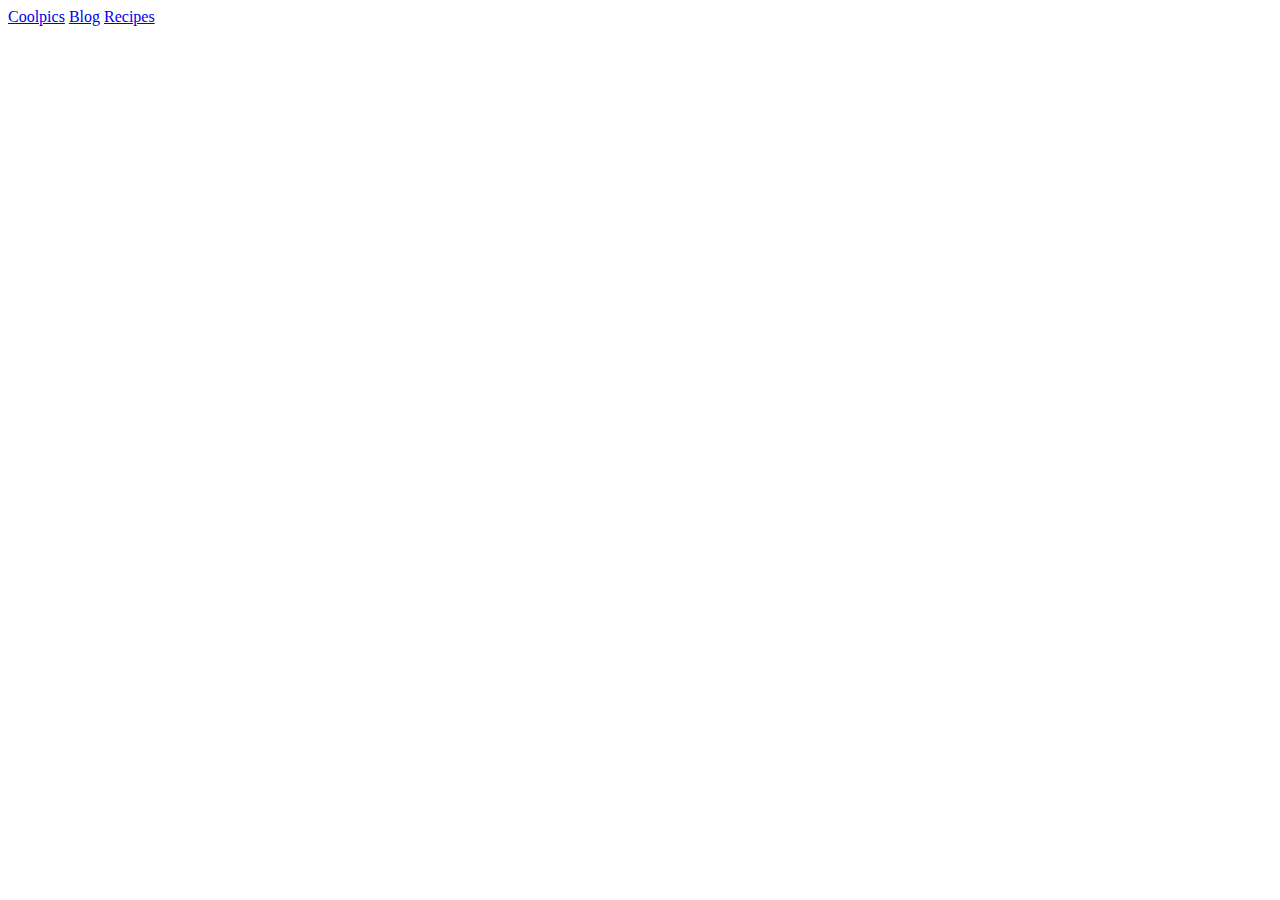
<file: index.html>
<!DOCTYPE html>
<html lang="en">
<head>
    <meta charset="UTF-8">
    <meta name="viewport" content="width=device-width, initial-scale=1.0">
    <title>Document</title>
</head>
<body>
    <a href="coolpics/index.html">Coolpics</a>
    <a href="blog/index.html">Blog</a>
    <a href="recipes/index.html">Recipes</a>
</body>
</html>
</file>
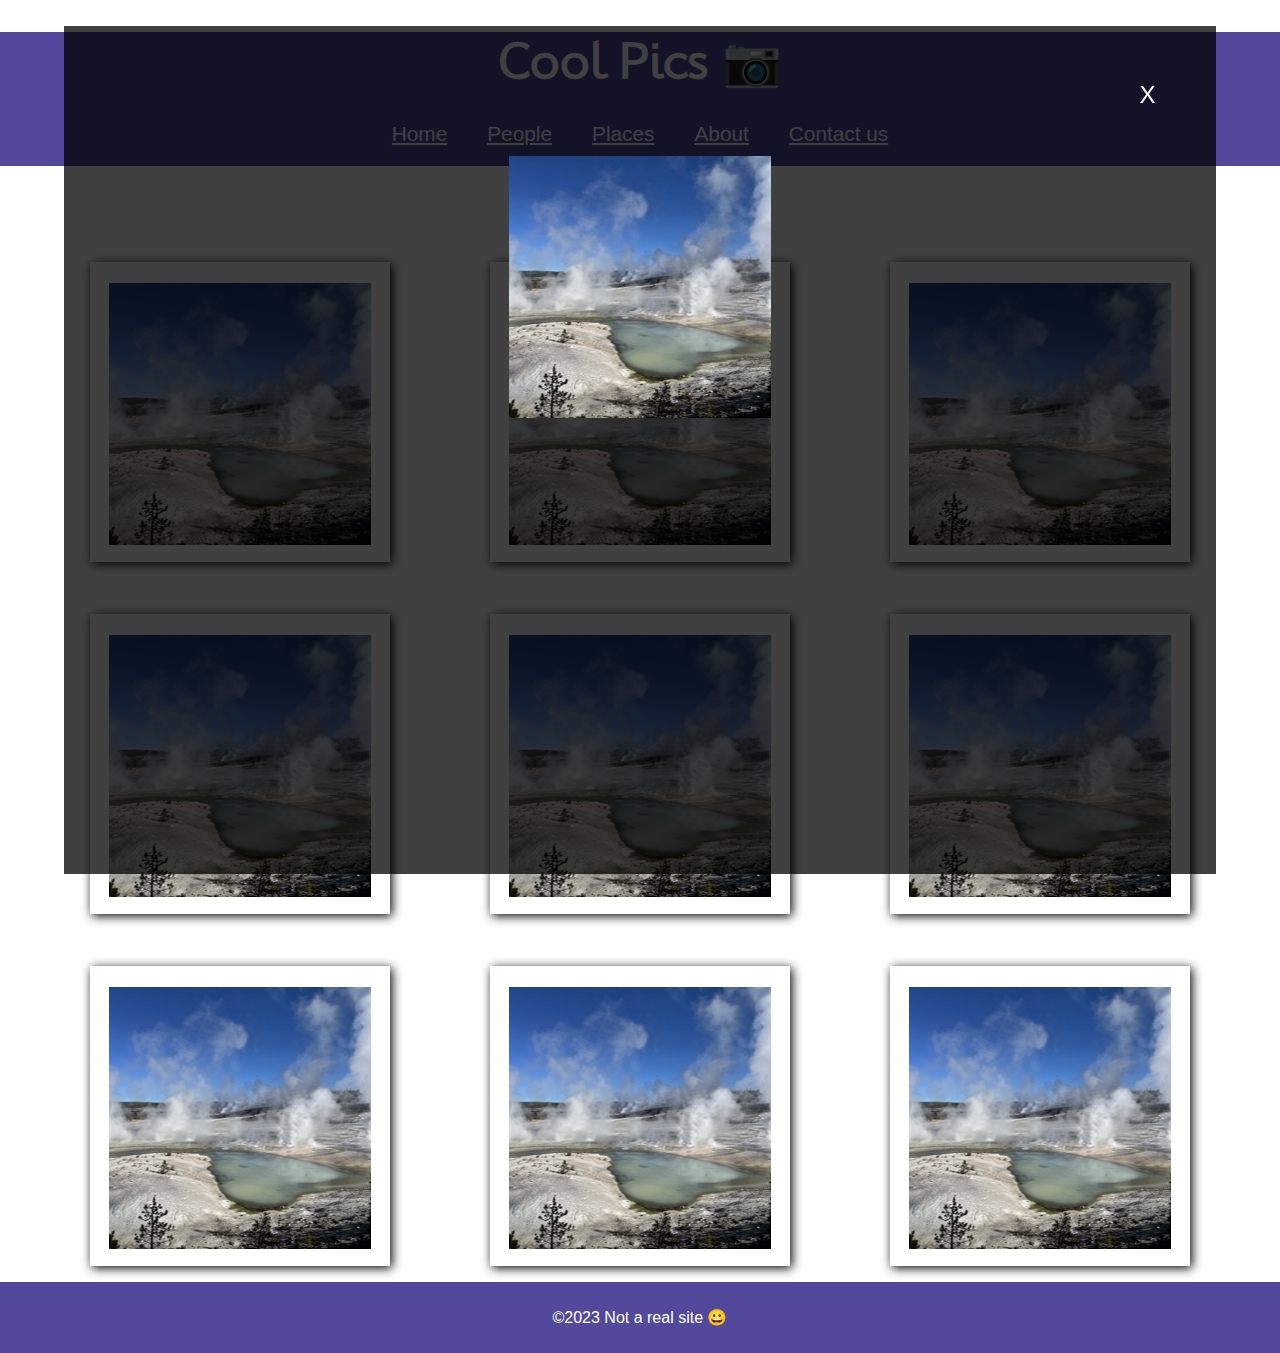
<file: coolpics/index.html>
<!DOCTYPE html>
<html lang="en">
<head>
    <meta charset="UTF-8">
    <meta name="viewport" content="width=device-width, initial-scale=1.0">
    <title>Cool Pics 📷</title>
    <link rel="stylesheet" href="./coolpics.css">
    <script src="./coolpics.js" defer></script>
</head>
<body>
    <div class="viewer">
        <button class="close-viewer">X</button>
        <img src="norris-sm.jpeg" alt="alt description">
      </div>
    <header>
        <h1>Cool Pics 📷</h1>
        <button id="menu_button">Menu</button>
        <div class="header-grid hide" id="menu">
            <a href="./index.html">Home</a>
            <a href="">People</a>
            <a href="">Places</a>
            <a href="">About</a>
            <a href="">Contact us</a>
        </div>
    </header>
    <main>
        <h1>Current Work</h1>
        <div class="center-my-stuff">
            <section class="gallery">
                <figure>
                    <img src="norris-sm.jpeg" alt="place holder image">
                </figure>
                <figure>
                    <img src="norris-sm.jpeg" alt="place holder image">
                </figure>
                <figure>
                    <img src="norris-sm.jpeg" alt="place holder image">
                </figure>
                <figure>
                    <img src="norris-sm.jpeg" alt="place holder image">
                </figure>
                <figure>
                    <img src="norris-sm.jpeg" alt="place holder image">
                </figure>
                <figure>
                    <img src="norris-sm.jpeg" alt="place holder image">
                </figure>
                <figure>
                    <img src="norris-sm.jpeg" alt="place holder image">
                </figure>
                <figure>
                    <img src="norris-sm.jpeg" alt="place holder image">
                </figure>
                <figure>
                    <img src="norris-sm.jpeg" alt="place holder image">
                </figure>
            </section>
        </div>
    </main>
    <footer>
        <p>©2023 Not a real site 😀</p>
    </footer>
</body>
</html>
</file>
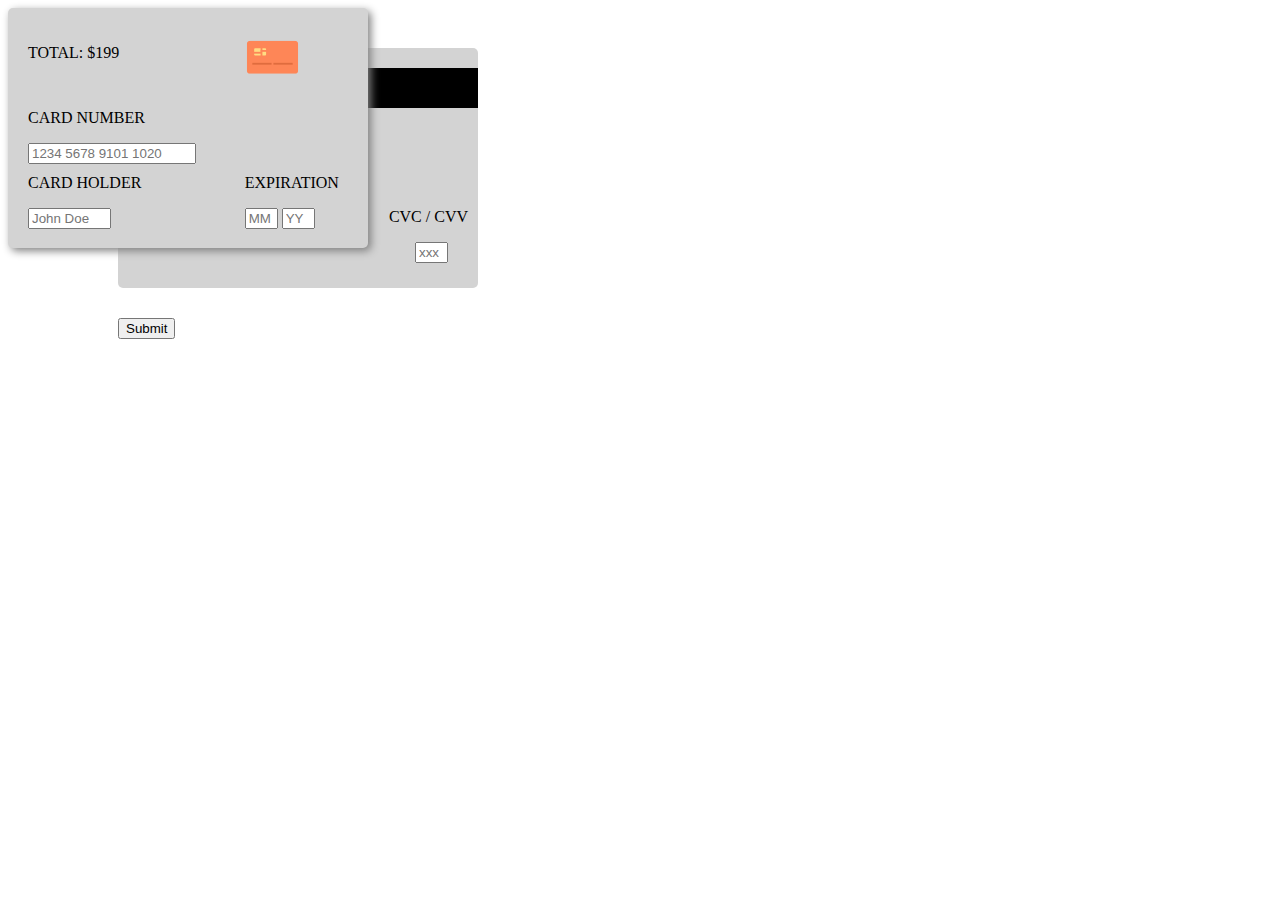
<file: creditcard/index.html>
<!DOCTYPE html>
<html lang="en">
<head>
    <meta charset="UTF-8">
    <meta name="viewport" content="width=device-width, initial-scale=1.0">
    <title>Credit Card</title>
    <link rel="stylesheet" href="./creditcard.css">
</head>
<body>
    <form action="">
        <div id="card-front">
            <div id="card-front-grid">
                <p>TOTAL: $199</p>
                <img
                    class="card-image"
                    src="[data-uri]"
                    height="55px">
                <div class="card-form">
                    <p>CARD NUMBER</p>
                    <input type="text" placeholder="1234 5678 9101 1020">
                </div>
                <div class="card-holder">
                    <p>CARD HOLDER</p>
                    <input type="text" placeholder="John Doe">
                </div>
                <div class="expiration">
                    <p>EXPIRATION</p>
                    <input type="text" placeholder="MM">
                    <input type="text" placeholder="YY">
                </div>
            </div>
        </div>
        <div id="card-back">
            <div id="card-back-grid">
                <span></span>
                <div class="cvv">
                    <p>CVC / CVV</p>
                    <input type="text" placeholder="xxx">
                </div>
            </div>
        <button>Submit</button>
    </form>
</body>
</html>
</file>
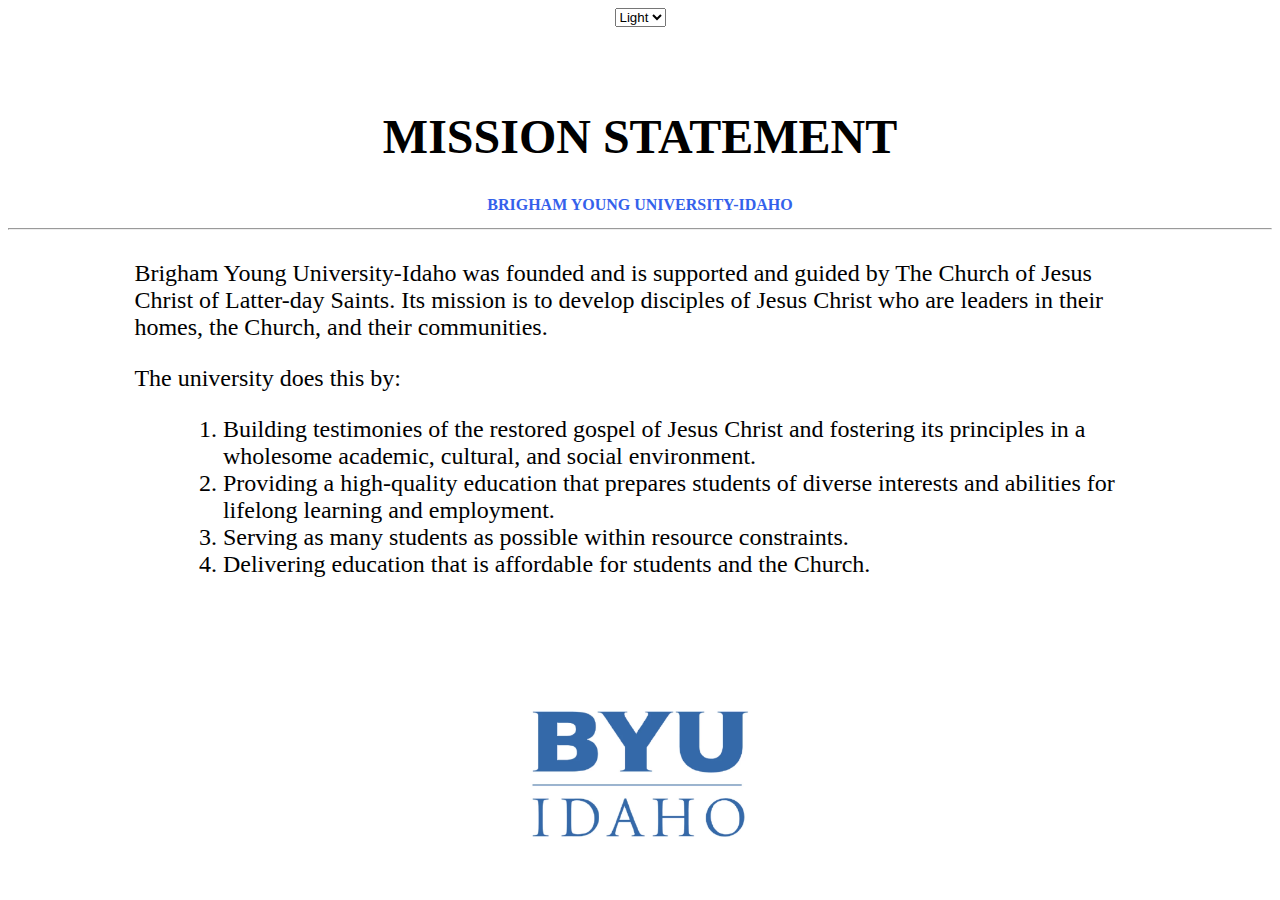
<file: mission/index.html>
<!DOCTYPE html>
<html lang="en">
<head>
    <meta charset="UTF-8">
    <meta name="viewport" content="width=device-width, initial-scale=1.0">
    <title>Document</title>
    <script src="./mission.js" defer></script>
    <link rel="stylesheet" href="styles.css">
</head>
<body>
    <header>
        <select name="theme" id="theme">
            <option value="light">Light</option>
            <option value="dark">Dark</option>
        </select>
        <h1>MISSION STATEMENT</h1>
        <h2>BRIGHAM YOUNG UNIVERSITY-IDAHO</h2>
    </header>
    <hr>
    <main>
        <p>Brigham Young University-Idaho was founded and is supported and guided by The Church of Jesus Christ of Latter-day Saints. Its mission is to develop disciples of Jesus Christ who are leaders in their homes, the Church, and their communities.</p>
        <p>The university does this by:</p>
        <ol>
            <li>Building testimonies of the restored gospel of Jesus Christ and fostering its principles in a wholesome academic, cultural, and social environment.</li>
            <li>Providing a high-quality education that prepares students of diverse interests and abilities for lifelong learning and employment.</li>
            <li>Serving as many students as possible within resource constraints.</li>
            <li>Delivering education that is affordable for students and the Church.</li>
        </ol>
    </main>
    <footer>
        <img id="logo" src="byui-logo_blue.webp" alt="BYU-Idago logo">
    </footer>
</body>
</html>
</file>
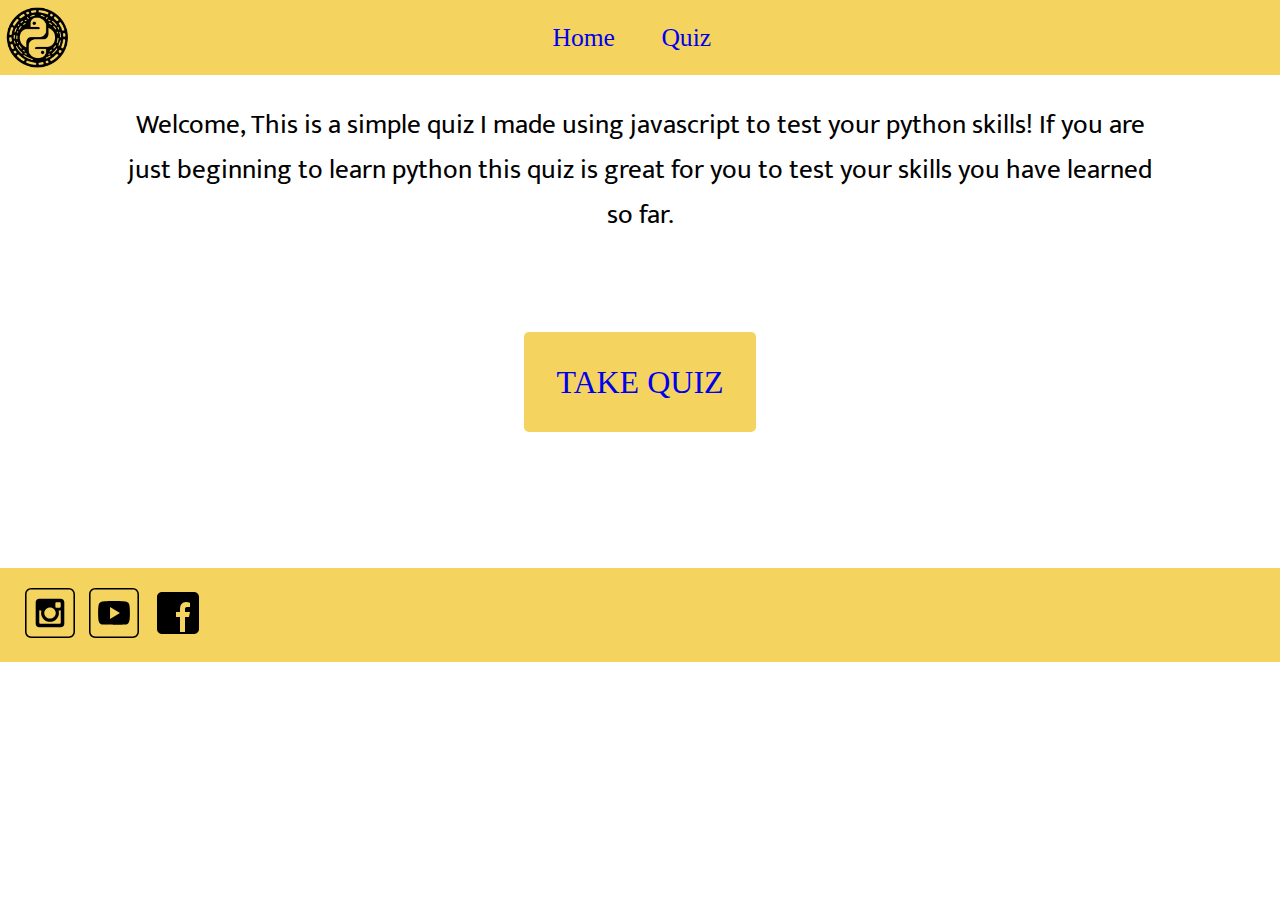
<file: python-quiz/index.html>
<!DOCTYPE html>
<html lang="en">
<head>
    <meta charset="UTF-8">
    <meta name="viewport" content="width=device-width, initial-scale=1.0">
    <link rel="stylesheet" href="./styles.css">
    <title>Python Quiz</title>
</head>
<body>
    <header>
        <img class="logo" src="./images/python-learning-logo.png" alt="Python Quiz Logo">
        <nav>
            <a href="./index.html">Home</a>
            <a href="./quiz.html">Quiz</a>
        </nav>
    </header>
    <main>
        <div class="intro-text">
            <p>Welcome, This is a simple quiz I made using javascript to test your python skills! If you are just beginning to learn python this quiz is great for you to test your skills you have learned so far. </p>
        </div>
            <a class="quiz-link" href="quiz.html">TAKE QUIZ</a>
    </main>
    <footer>
        <div class="social">
            <a href="#"><img src="images/instagram_icon.svg" alt="instagram icon"></a>
            <a href="#"><img src="images/youtube_icon.svg" alt="youtube icon"></a>
            <a href="#"><img src="images/facebook-icon.svg" alt="facebook icon"></a>
        </div>
    </footer>
</body>
</html>
</file>
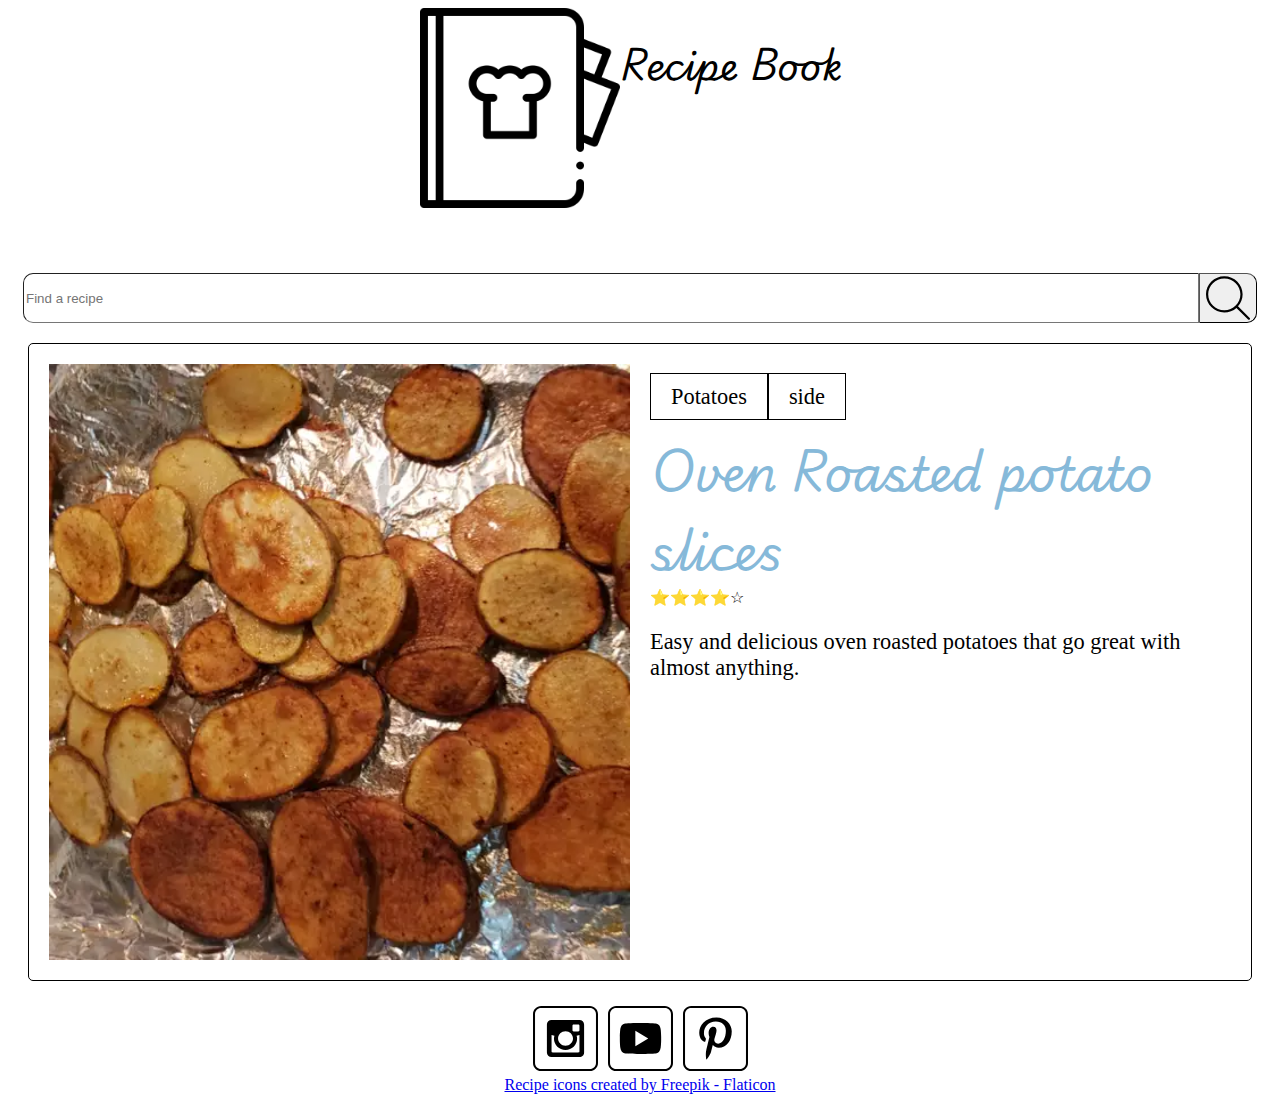
<file: recipes/index.html>
<!DOCTYPE html>
<html lang="en">
<head>
    <meta charset="UTF-8">
    <meta name="viewport" content="width=device-width, initial-scale=1.0">
    <meta property="og:title" content="Recipe Book">
    <meta property="og:type" content="website" />
    <meta property="og:description" content="Learn to make all kinds of food">
    <meta property="og:image" content="./images/apple-crisp.jpg">
    <meta property="og:url" content="https://www.allrecipes.com/recipe/12409/apple-crisp-ii/">
    <meta name="twitter:card" content="summary_large_image">
    <meta name="keywords" content="Recipe, Food, RecipeBook">
    <meta name="author" content="Logan Cowley">
    <meta name="description" content="This website will teach you how to make all kinds of food">
    <title>Recipe Book</title>
    <link rel="stylesheet" href="./recipes.css">
    <script src="./main.js" type="module" defer></script>
    <script src="./recipes.mjs" type="module" defer></script>
</head>
<body>
    <header>
        <div class="web-logo">
            <img src="images/recipe-book.png" alt="logo for recipe-book" class="logo">
            <h1 class="name">Recipe Book</h1>
        </div>
        <div id="search-bar">
            <input type="text" placeholder="Find a recipe" id="user-input">
            <button class="search-button" id="user-search">
                <img src="./images/search.svg" alt="search button">
            </button>
        </div>
    </header>
    <main id="the-main-page">
        <div class="recipe">
            <img src="./images/apple-crisp.jpg" alt="apple crisp image">
            <div class="description">
                <div class="tags">
                    <span>dessert</span>
                </div>
                <div class="title-and-ratings">
                    <a class="recipe-link" href="https://www.allrecipes.com/recipe/12409/apple-crisp-ii/">Apple Crisp</a>
                </div>
                <span
                    class="rating"
                    role="img"
                    aria-label="Rating: 4 out of 5 stars"
                >
                    <span aria-hidden="true" class="icon-star">⭐</span>
                    <span aria-hidden="true" class="icon-star">⭐</span>
                    <span aria-hidden="true" class="icon-star">⭐</span>
                    <span aria-hidden="true" class="icon-star-empty">⭐</span>
                    <span aria-hidden="true" class="icon-star-empty">☆</span>
                <p class="large-screen-description">This apple crisp recipe is a simple yet delicious fall dessert that's great served warm with vanilla ice cream.</p>
                </span>
            </div>
        </div>
    </main>
    <footer>
        <div class="social">
            <!-- Social media icons provided under CC from https://www.iconfinder.com/AlfredoCreates  -->
            <a href="#"><img src="images/instagram_icon.svg" alt="instagram icon"></a>
            <a href="#"><img src="images/youtube_icon.svg" alt="youtube icon"></a>
            <a href="#"><img src="images/pinterest_icon.svg" alt="pinterest icon"></a>
        </div>
        <div class="freepik">
        <a href="https://www.flaticon.com/free-icons/recipe" title="recipe icons">Recipe icons created by Freepik - Flaticon</a>
        </div>
    </footer>
</body>
</html>
</file>
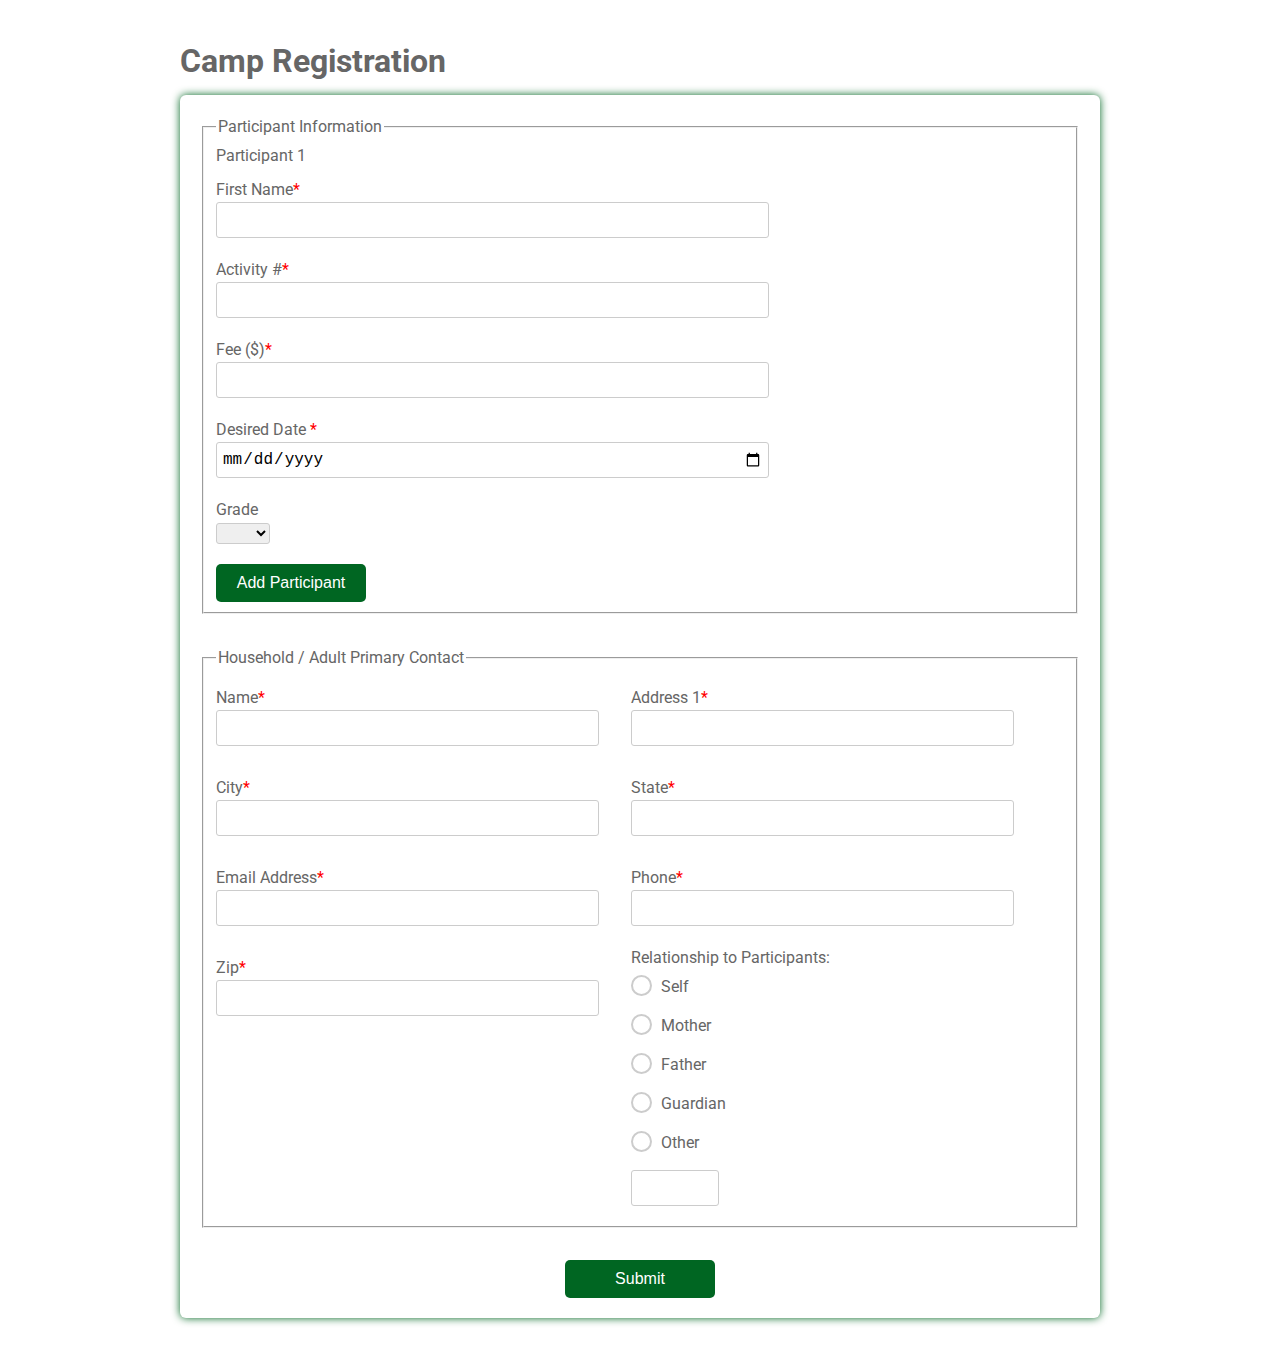
<file: register/index.html>
<!DOCTYPE html>
<html>
  <!-- Example based off of https://www.w3docs.com/learn-html/html-form-templates.html -->
  <head>
    <title>Camp Registration</title>
    <link
      href="https://fonts.googleapis.com/css?family=Roboto:300,400,500,700"
      rel="stylesheet"
    />
    <script src="register.js" type="module" defer></script>
    <link rel="stylesheet" href="register.css" />
  </head>
  <body>
    <div class="testbox">
      <h1>Camp Registration</h1>
      <form id="registration-form">
        <fieldset id="participants">
          <legend>Participant Information</legend>
            <section class="participant1">
              <p>Participant 1</p>
              <div class="item">
                <label for="fname"> First Name<span>*</span></label>
                <input id="fname" type="text" name="fname" value="" required />
              </div>
              <div class="item activities">
                <label for="activity">Activity #<span>*</span></label>
                <input id="activity" type="text" name="activity" />
              </div>
              <div class="item">
                <label for="fee">Fee ($)<span>*</span></label>
                <input id="fee" type="number" name="fee" />
              </div>
              <div class="item">
                <label for="date">Desired Date <span>*</span></label>
                <input id="date" type="date" name="date" />
              </div>
              <div class="item">
                <p>Grade</p>
                <select>
                  <option selected value="" disabled selected></option>
                  <option value="1">1st</option>
                  <option value="2">2nd</option>
                  <option value="3">3rd</option>
                  <option value="4">4th</option>
                  <option value="5">5th</option>
                  <option value="6">6th</option>
                  <option value="7">7th</option>
                  <option value="8">8th</option>
                  <option value="9">9th</option>
                  <option value="10">10th</option>
                  <option value="11">11th</option>
                  <option value="12">12th</option>
                </select>
              </div>
            </section>
          <button type="button" id="add">Add Participant</button>
        </fieldset>

        <fieldset>
          <legend>Household / Adult Primary Contact</legend>
          <div class="columns">
            <div class="item">
              <label for="adult_name">Name<span>*</span></label>
              <input id="adult_name" type="text" name="adult_name" />
            </div>

            <div class="item">
              <label for="address1">Address 1<span>*</span></label>
              <input id="address1" type="text" name="address1" />
            </div>

            <div class="item">
              <label for="city">City<span>*</span></label>
              <input id="city" type="text" name="city" />
            </div>
            <div class="item">
              <label for="state">State<span>*</span></label>
              <input id="state" type="text" name="state" />
            </div>
            <div class="item">
              <label for="eaddress">Email Address<span>*</span></label>
              <input id="eaddress" type="text" name="eaddress" />
            </div>
            <div class="item">
              <label for="phone">Phone<span>*</span></label>
              <input id="phone" type="tel" name="phone" />
            </div>
            <div class="item">
              <label for="zip">Zip<span>*</span></label>
              <input id="zip" type="text" name="zip" />
            </div>

            <div class="question">
              <label>Relationship to Participants:</label>
              <div class="question-answer">
                <div>
                  <input
                    type="radio"
                    value="self"
                    id="radio_3"
                    name="relationship"
                  />
                  <label for="radio_3" class="radio"><span>Self</span></label>
                </div>
                <div>
                  <input
                    type="radio"
                    value="mother"
                    id="radio_4"
                    name="relationship"
                  />
                  <label for="radio_4" class="radio"><span>Mother</span></label>
                </div>
                <div>
                  <input
                    type="radio"
                    value="father"
                    id="radio_5"
                    name="relationship"
                  />
                  <label for="radio_5" class="radio"><span>Father</span></label>
                </div>
                <div>
                  <input
                    type="radio"
                    value="guardian"
                    id="radio_6"
                    name="relationship"
                  />
                  <label for="radio_6" class="radio"
                    ><span>Guardian</span></label
                  >
                </div>
                <div>
                  <input
                    type="radio"
                    value="other"
                    id="radio_7"
                    name="relationship"
                  />
                  <label for="radio_7" class="radio"><span>Other</span></label>
                  <input type="text" />
                </div>
              </div>
            </div>
          </div>
        </fieldset>
        <div class="btn-block">
          <button type="submit" id="submitButton">Submit</button>
        </div>
      </form>
      <section id="summary"></section>
    </div>
  </body>
</html>
</file>
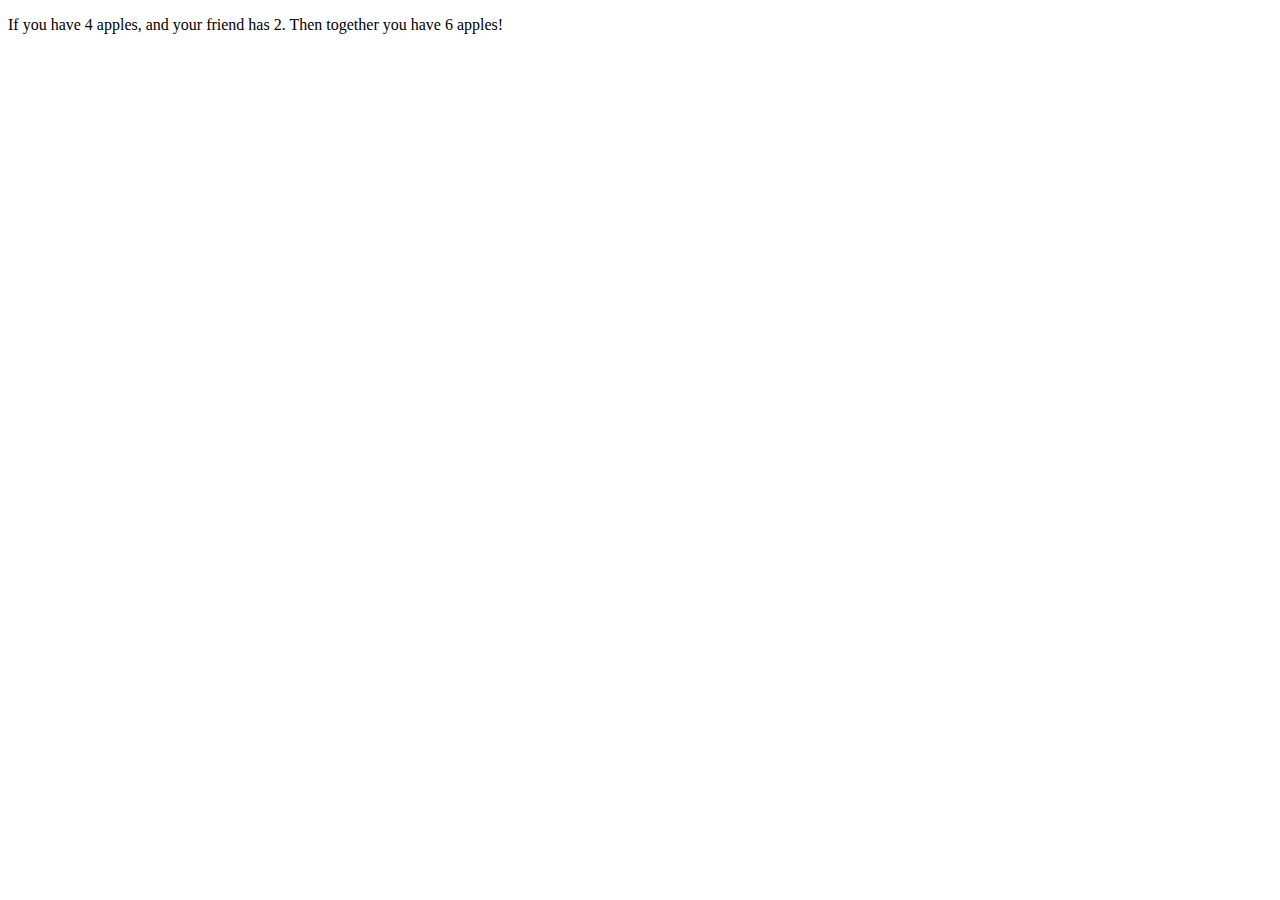
<file: week1_test.html>
<!DOCTYPE html>
<html lang="en">
<head>
    <meta charset="UTF-8">
    <meta name="viewport" content="width=device-width, initial-scale=1.0">
    <title>Document</title>
    <script src="week1_test.js" defer></script>
</head>
<body>
    <p>
        If you have <span id="myApples"></span> apples, and your friend has 
        <span id="friendApples"></span>. Then together you have 
        <span id="total"></span> apples!
    </p>
</body>
</html>
</file>
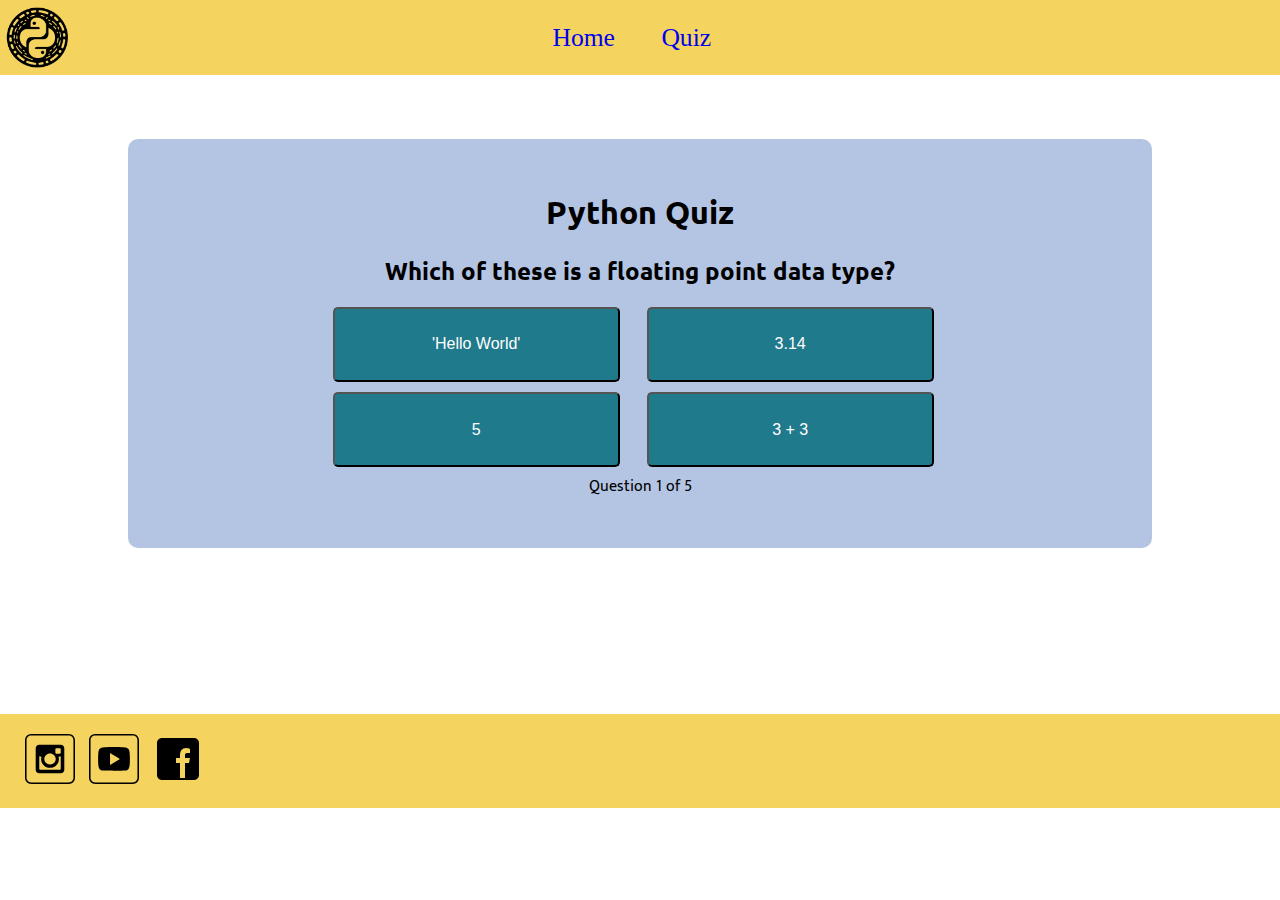
<file: python-quiz/quiz.html>
<!DOCTYPE html>
<html lang="en">
<head>
    <meta charset="UTF-8">
    <meta name="viewport" content="width=device-width, initial-scale=1.0">
    <link rel="stylesheet" href="./styles.css">
    <script src="./main.js" defer></script>
    <script src="./questions.js" defer></script>
    <title>Python Quiz</title>
</head>
<body>
    <header>
        <img class="logo" src="./images/python-learning-logo.png" alt="Python Quiz Logo">
        <nav>
            <a href="./index.html">Home</a>
            <a href="./quiz.html">Quiz</a>
        </nav>
    </header>
    <main>
        <div class="quiz-container">
            <h1 class="quiz-title">Python Quiz</h1>
            <div id="question-container">
                <h2 id="question-text" class="question-text">temp</h2>
                <div id="answer-buttons" class="btn-grid">
                    <!-- Answer buttons will be inserted here by JavaScript -->
                </div>
            </div>
            <div id="controls">
                <div id="progress-bar">
                    <div id="progress"></div>
                </div>
                <p id="progress-text"></p>
            </div>
            <div id="result" class="hide"></div>
        </div>
    </main>
    <footer>
        <div class="social">
            <a href="#"><img src="images/instagram_icon.svg" alt="instagram icon"></a>
            <a href="#"><img src="images/youtube_icon.svg" alt="youtube icon"></a>
            <a href="#"><img src="images/facebook-icon.svg" alt="facebook icon"></a>
        </div>
    </footer>
</body>
</html>
</file>
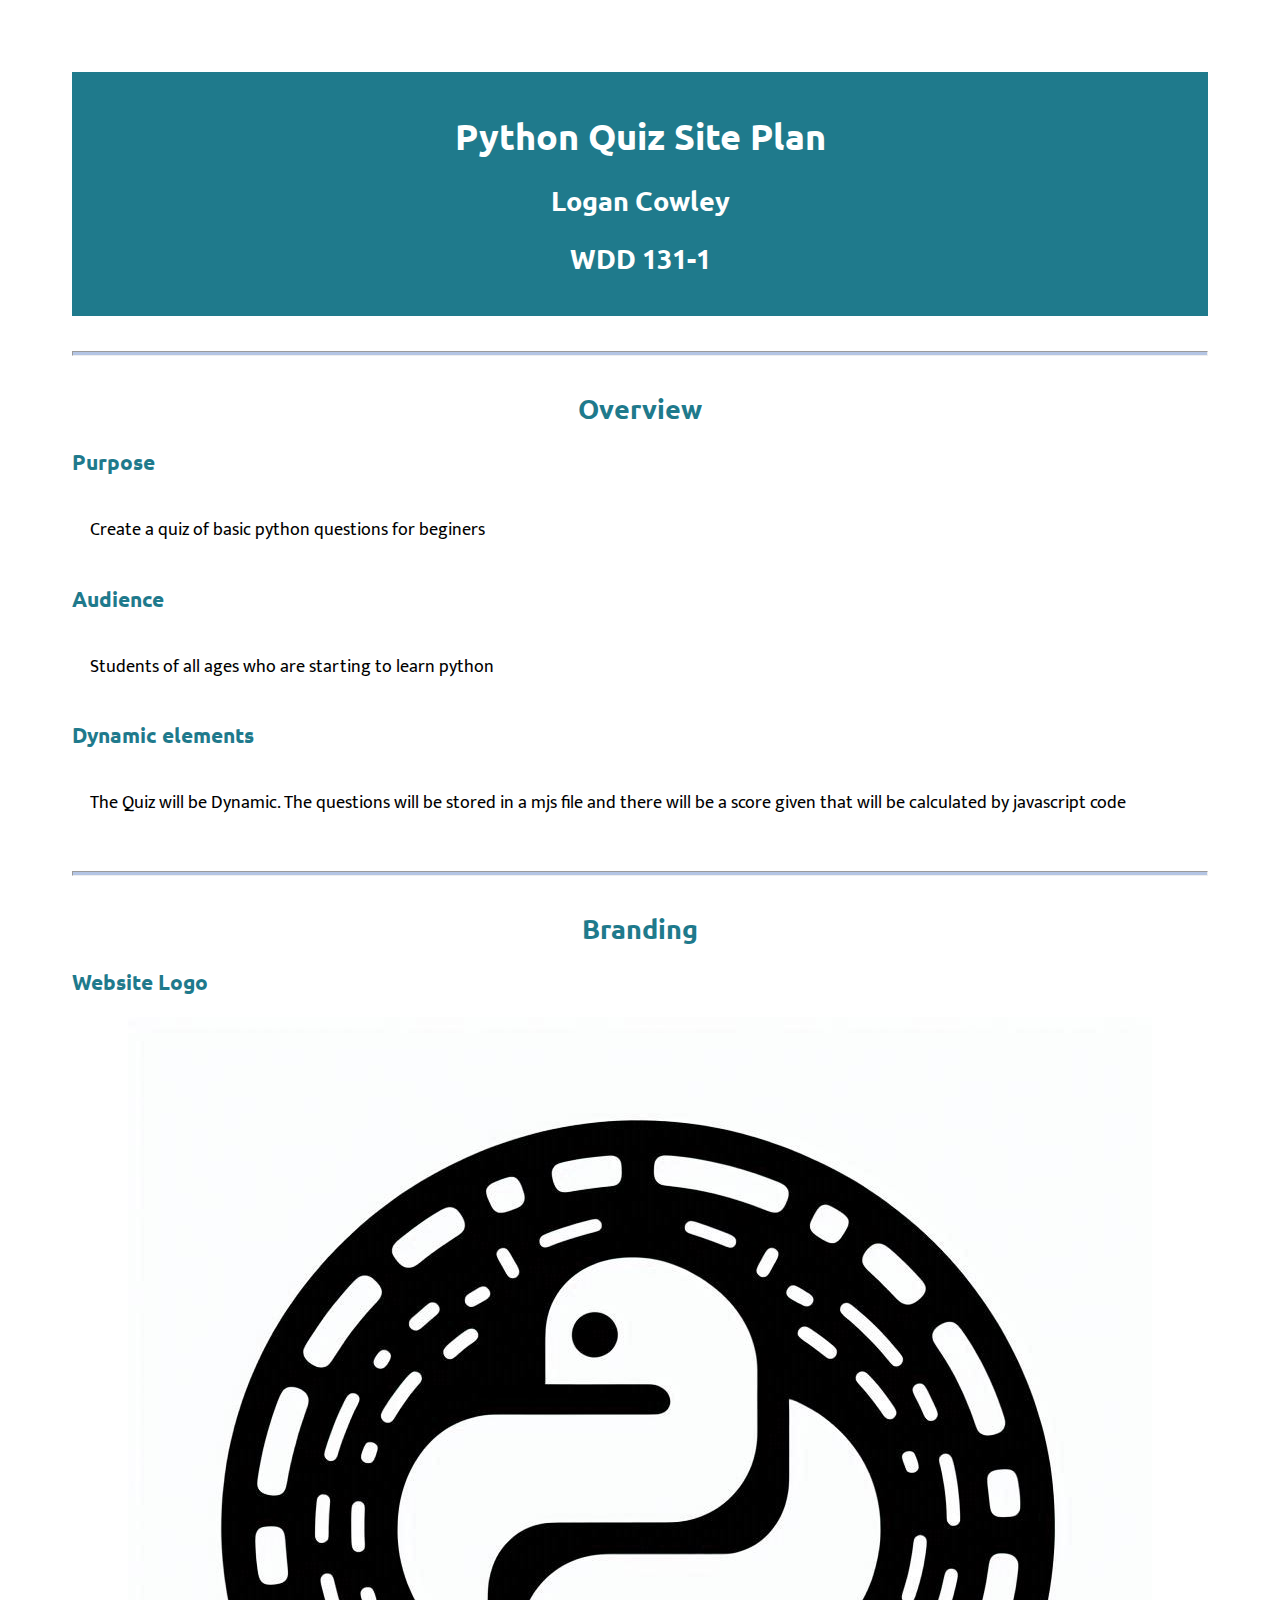
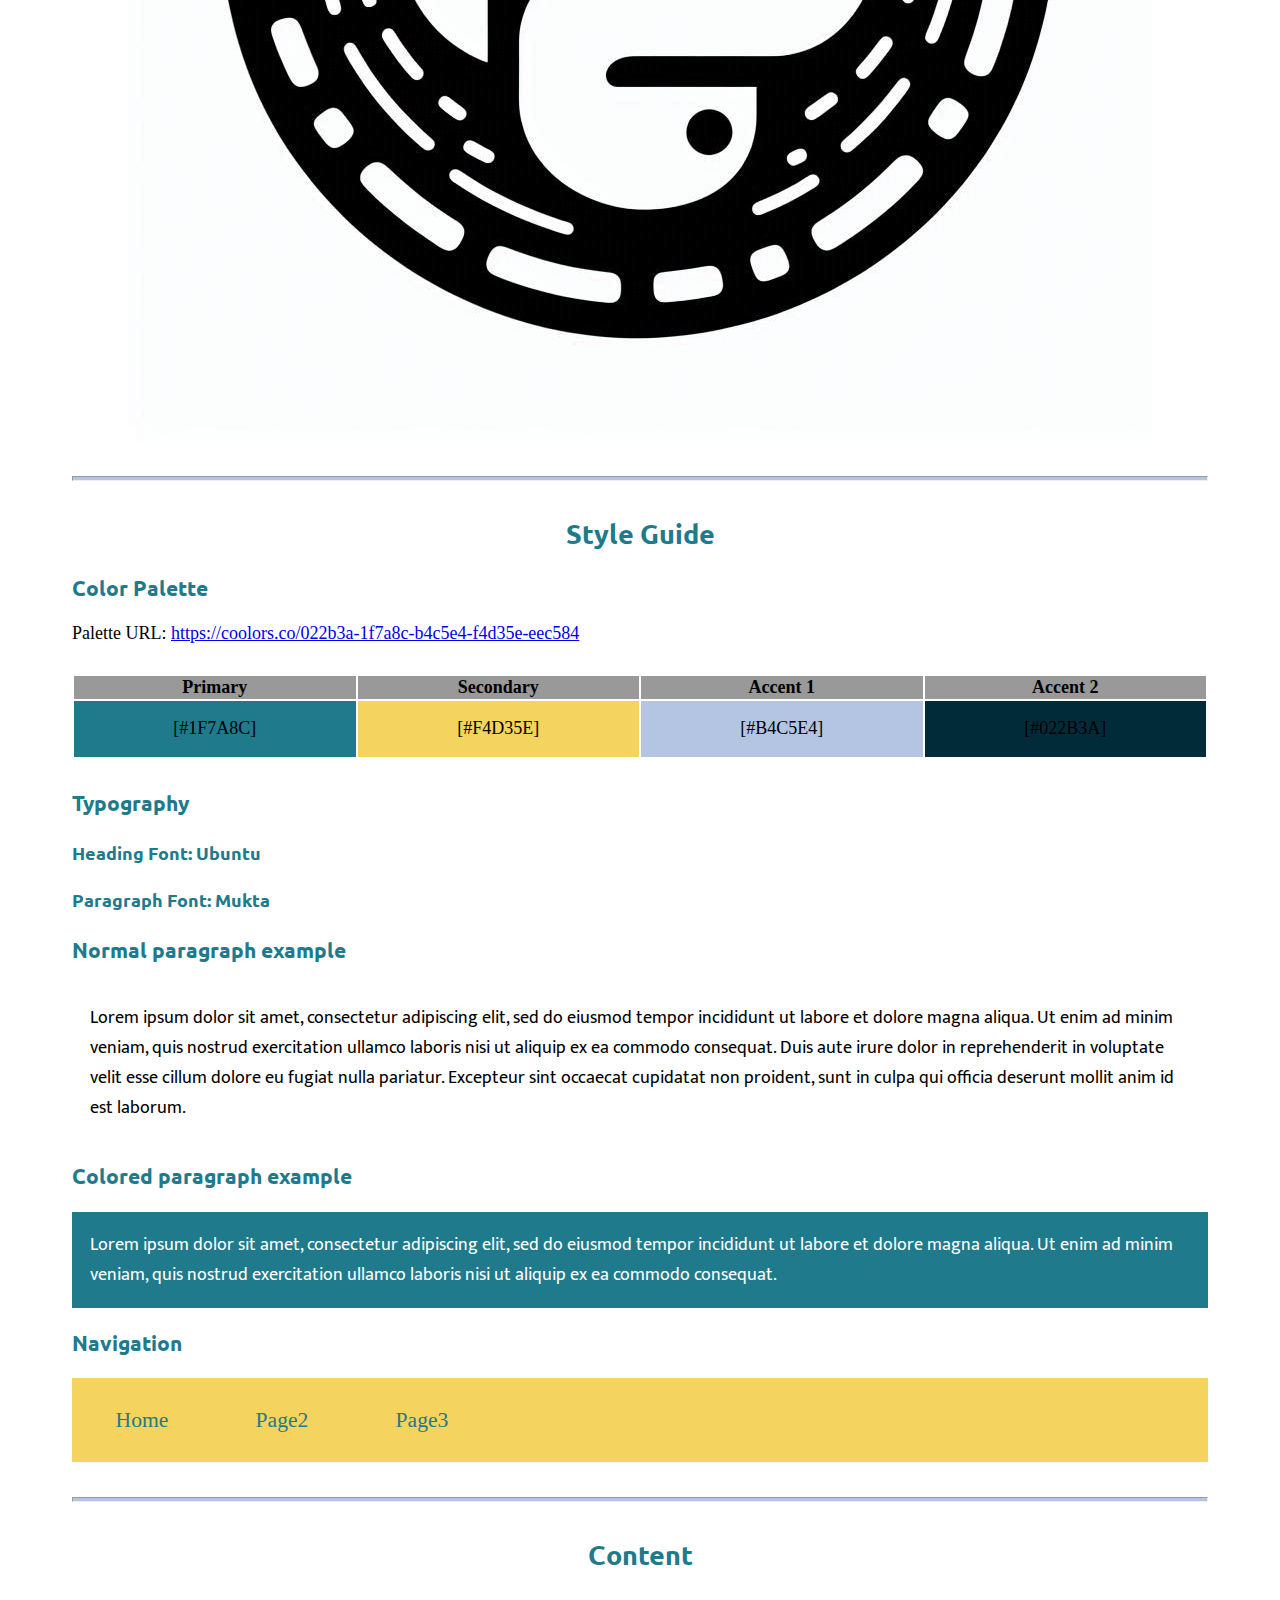
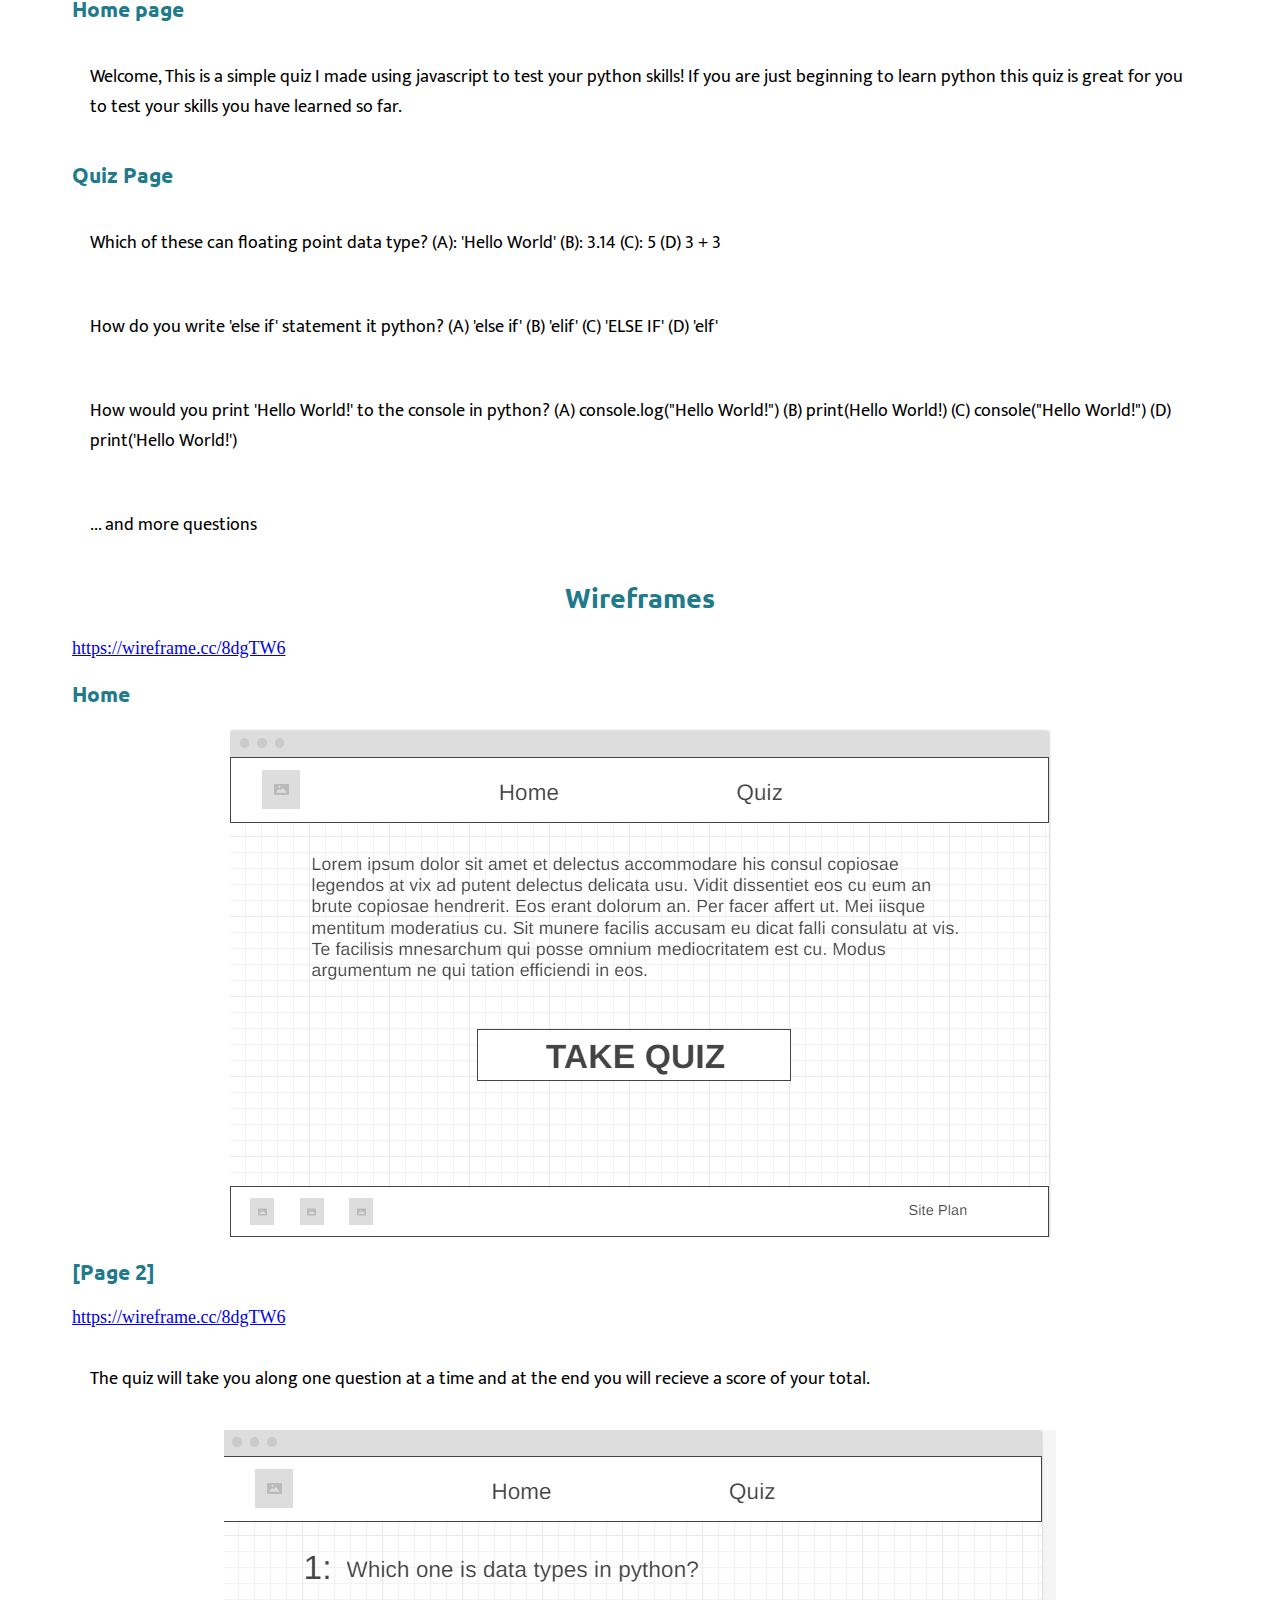
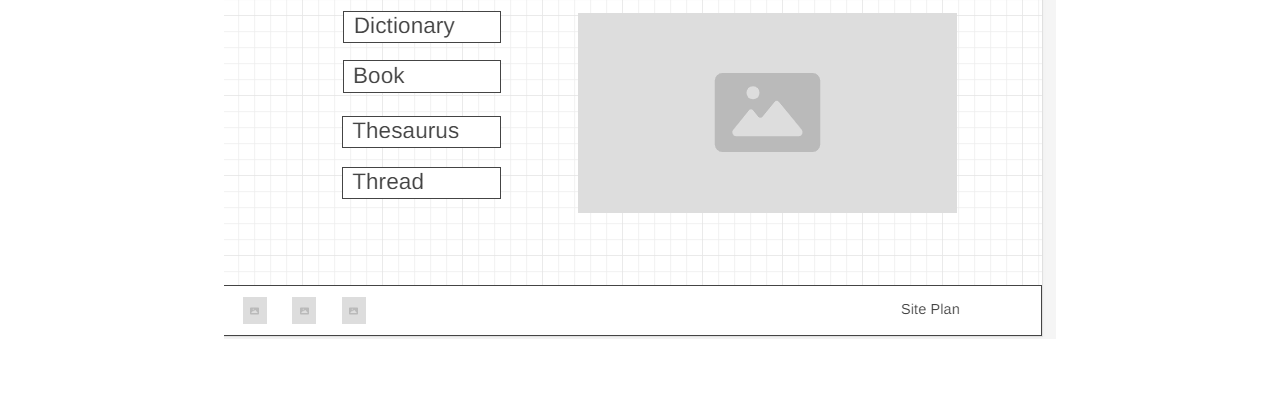
<file: python-quiz/site-plan.html>
<!DOCTYPE html>
<html lang="en-us">
	<head>
		<meta charset="utf-8" />
		<title>Site Plan</title>
		<link type="text/css" rel="stylesheet" href="site-plan.css" />
	</head>

	<body>
		<header>
			<h1>Python Quiz Site Plan</h1>
			<h2>Logan Cowley</h2>
			<h2>WDD 131-1</h2>
			<!-- In the header above, add the name or your site, your name and class number. For example if you are in section 3 you would put WDD 131.03 -->
		</header>
		<main>
			<!-- ------------------------Steps 2-3------------------------------ -->
			<hr />
			<h2>Overview</h2>
			<h3>Purpose</h3>
			<p>Create a quiz of basic python questions for beginers</p>
			<!-- change this -->

			<h3>Audience</h3>
			<p>Students of all ages who are starting to learn python</p>
			<!-- change this -->

			<h3>Dynamic elements</h3>
			<p>The Quiz will be Dynamic. The questions will be stored in a mjs file and there will be a score given that will be calculated by javascript code</p>
			<!-- change this -->

			<hr />
			<h2>Branding</h2>
			<h3>Website Logo</h3>
			<!-- Replace this with some sort of logo for your site.  A logo can be as simple as the name of your site in a nice font :) -->
			<img src="./images/python-learning-logo.jpg" alt="Logo image" />
			<hr />
			<h2>Style Guide</h2>

			<!-- ------------------------Steps 4-8------------------------------ -->

			<h3>Color Palette</h3>
			<!--  The colors you choose for a website are one of the most important decisions you will make. Follow the instructions on the activity in iLearn then return and replace the color codes below with the hex color codes (the 6 digit numbers that show at the bottom of each color) for the colors you have chosen below.  You should have at least 2 colors but do not have to fill in all 4 if you do not need them.  -->

			<!-- Copy and paste the URL to your finished palette below Make sure to paste it into both spots -->
			Palette URL:
			<a
				href="https://coolors.co/022b3a-1f7a8c-b4c5e4-f4d35e-eec584"
				target="_blank"
				>https://coolors.co/022b3a-1f7a8c-b4c5e4-f4d35e-eec584</a
			>

			<table class="colors">
				<tbody>
					<tr>
						<th>Primary</th>
						<th>Secondary</th>
						<th>Accent 1</th>
						<th>Accent 2</th>
					</tr>
					<!-- Replace the numbers in the boxes below with your hex color codes. Then switch to the site-plan.css file and change your colors there as well. -->
					<tr>
						<td class="primary">[#1F7A8C]</td>
						<td class="secondary">[#F4D35E]</td>
						<td class="accent1">[#B4C5E4]</td>
						<td class="accent2">[#022B3A]</td>
					</tr>
				</tbody>
			</table>

			<!-- ------------------------Step 9------------------------------ -->

			<h3>Typography</h3>
			<!-- Choose a font for your paragraphs (body copy) and headlines. What font(s) have you chosen? Why did you choose what you did?  Make sure to review the list of web safe fonts at W3Schools.org as a starting point.  Think also about which of your colors above you might use for background and font colors. -->

			<h4>
				Heading Font: Ubuntu
				<!-- change this -->
			</h4>
			<h4>
				Paragraph Font: Mukta
				<!-- change this -->
			</h4>
			<h3>Normal paragraph example</h3>
			<p>
				Lorem ipsum dolor sit amet, consectetur adipiscing elit, sed do eiusmod
				tempor incididunt ut labore et dolore magna aliqua. Ut enim ad minim
				veniam, quis nostrud exercitation ullamco laboris nisi ut aliquip ex ea
				commodo consequat. Duis aute irure dolor in reprehenderit in voluptate
				velit esse cillum dolore eu fugiat nulla pariatur. Excepteur sint
				occaecat cupidatat non proident, sunt in culpa qui officia deserunt
				mollit anim id est laborum.
			</p>
			<h3>Colored paragraph example</h3>
			<p class="colored">
				Lorem ipsum dolor sit amet, consectetur adipiscing elit, sed do eiusmod
				tempor incididunt ut labore et dolore magna aliqua. Ut enim ad minim
				veniam, quis nostrud exercitation ullamco laboris nisi ut aliquip ex ea
				commodo consequat.
			</p>

			<!-- ------------------------Step 10------------------------------ -->

			<h3>Navigation</h3>
			<!-- Think about how you want your navigation bar to look. In the site-plan.css file change the colors to your colors to get the look you desire. -->
			<nav>
				<a href="#">Home</a>
				<a href="#">Page2</a>
				<a href="#">Page3</a>
			</nav>
			<hr />

			<h2>Content</h2>
			<h3>Home page</h3>
			<p>Welcome, This is a simple quiz I made using javascript to test your python skills! If you are just beginning to learn python this quiz is great for you to test your skills you have learned so far. </p>
			<h3>Quiz Page</h3>
			<p>Which of these can floating point data type? (A): 'Hello World' (B): 3.14 (C): 5 (D) 3 + 3</p>
            <p>How do you write 'else if' statement it python? (A) 'else if' (B) 'elif' (C) 'ELSE IF' (D) 'elf'</p>
            <p>How would you print 'Hello World!' to the console in python?  (A) console.log("Hello World!") (B) print(Hello World!) (C) console("Hello World!") (D) print('Hello World!')</p>
            <p>... and more questions</p>
			<h2>Wireframes</h2>
			<a href="https://wireframe.cc/8dgTW6">
				https://wireframe.cc/8dgTW6
            </a>

			<h3>Home</h3>
			<img src="images/home-page-wireframe.png" alt="home page wireframe" />

			<h3>[Page 2]</h3>
			<a href="https://wireframe.cc/8dgTW6">
				https://wireframe.cc/8dgTW6
            </a>
            <p>
                The quiz will take you along one question at a time and at the end you will recieve a score of your total.
			</p>
			<img src="images/page-2-wirefram.png" alt="page 2 wireframe" />
		</main>
	</body>
</html>
</file>
<file: coolpics/coolpics.css>
@import url("https://fonts.googleapis.com/css2?family=Mooli&display=swap");

:root {
    --primary-color: #52489c;
    --secondary-color: #59c3c3;
    --accent-color: #f45b69;
    --text-dark: #333;
    --text-light: #ebebeb;
    --primary-font: Arial, Helvetica,sans-serif;
    --secondary-font: Mooli, san-serif;
    }
body{
    margin: 0;
    color: white;
    font-family: Arial, Helvetica, sans-serif;
}
header{
    background-color: var(--primary-color);
    text-align: center;
    padding-bottom: 20px;
}
header h1{
    font-size: 3em;
    font-family: Mooli, Arial, Helvetica, sans-serif;
}
header button{
    font-size: 2em;
}
.header-grid{
    display: grid;
    grid-template-columns: 1fr;
    font-size: 1.3em;
}
a{
    color: white;
}
main{
    color: black;
    text-align: center;
}
.center-my-stuff{
    display: flex;
    justify-content: center;
}
.gallery{
    display: grid;
    grid-template-columns: repeat(auto-fit, minmax(300px, 1fr));
    gap: 20px;
}
figure{
    box-shadow: 2px 2px 10px;
    height: 300px;
    width: 300px;
}
img{
    padding-top: 21px;
    max-width: 100%;
}
footer{
    text-align: center;
    background-color: var(--primary-color);
    padding: 10px;
}
.hide{
    display: none;
}
.viewer{
    position: fixed;
    top: 0;
    left: 0;
    bottom: 0;
    right: 0;
    background-color: rgba(0, 0, 0, 0.75);
    display: grid;
    grid-template-rows: auto 1fr;
    grid-template-rows: 50px auto;
    justify-items: center;
}
.viewer img{
    max-height: 65%;
    margin: 2%;
    grid-row: 2;
}
.close-viewer{
    justify-self: end; /* Align the close button to the right */
    margin: 1rem; /* Add some spacing */
    background: none;
    border: none;
    font-size: 1.5rem;
    cursor: pointer;
    color: white;
    grid-row: 1;
}

@media (min-width: 1000px){
    .gallery {
        grid-template-columns: 1fr 1fr 1fr;
      }
    .header-grid{
        display: flex;
        justify-content: center;
        gap: 40px;
    }
    header button{
        display: none;
        font-size: 2em;
    }
    .viewer{
        padding: 3% 3%;
        margin: 2% 5%;
    }
    }
</file>
<file: creditcard/creditcard.css>
form{
    display: grid;
    grid-template-columns: 100px 250px 100px;
    grid-template-rows: 30px 200px 30px 60px;
    gap: 10px;
}

#card-front{
    background-color: lightgray;
    grid-column-start: 1;
    grid-column-end: 3;
    grid-row-start: 1;
    grid-row-end: 3;
    border-radius: 5px;
    z-index: 1;
    box-shadow: 3px 3px 8px gray;
}
#card-front-grid{
    display: grid;
    grid-template-columns: 4fr 2fr;
    grid-template-rows: 1fr 1fr 1fr;
    gap: 10px;
    margin: 20px;
}
#card-back{
    background-color: lightgray;
    grid-column-start: 2;
    grid-column-end: 4;
    grid-row-start: 2;
    grid-row-end: 4;
    border-radius: 5px;
    z-index: 0;
}
button{
    text-align: center;
    grid-row-start: 4;
    grid-column-start: 3;
}
.card-holder input{
    max-width: 75px;
}
.card-form input{ 
    max-width: 160px;
}
.expiration input{
    max-width: 25px;
}
.card-form, .card-holder, .expiration{
    max-height: 50px;
}
.card-form{
    grid-row-start: 2;
}
.card-holder{
    grid-row-start: 3;
}
.expiration{
    grid-row-start: 3;
}
#card-back-grid{
    display: grid;
    grid-template-columns: 2fr 1fr;
    grid-template-rows: 40px 190px;
    margin: 20px;
}
.cvv{
    text-align: right;
    grid-row-start: 2;
    grid-column-start: 2;
}
.cvv input{
    max-width: 25px;
    margin-right: 30px;
}
.cvv p{
    margin-top: 100px;
    margin-right: 10px;
}
span{
    background-color: black;
    width: 340px;
    grid-column-start: 1;
    grid-column-end: 3;
}
</file>
<file: mission/styles.css>
header{
    text-align: center;
}
h1{
    padding-top: 50px;
    font-size: 3em;
}
h2{
    font-size: 1em;
    color: #3461eb;
}
main{
    margin: 10%;
    margin-top: 30px;
}
p, li{
    font-size: 1.5em;
}
li{
    margin-left: 5%;
}
img{
    display: block;
    width: 20%;
    margin-left: auto;
    margin-right: auto;
}

.dark{
    background-color: #333;
    color: white;
}
.dark h2{
    color: #58b2ee;
}
</file>
<file: python-quiz/styles.css>
@import url("https://fonts.googleapis.com/css?family=IM+Fell+French+Canon+SC|Lato");
@import url('https://fonts.googleapis.com/css2?family=Ubuntu:ital,wght@0,300;0,400;0,500;0,700;1,300;1,400;1,500;1,700&display=swap');
@import url('https://fonts.googleapis.com/css2?family=Mukta:wght@200;300;400;500;600;700;800&family=Ubuntu:ital,wght@0,300;0,400;0,500;0,700;1,300;1,400;1,500;1,700&display=swap');



:root{
  --primary-color: #1F7A8C;
  --secondary-color: #F4D35E;
  --accent1-color: #B4C5E4;
  --accent2-color: #022B3A;

  --heading-font: "Ubuntu";
  --paragraph-font: Mukta, Helvetica, sans-serif;
}

h1,
h2,
h3,
h4,
h5,
h6 {
  font-family: var(--heading-font);
}

p{
  font-family: var(--paragraph-font);
}

body{
    margin: 0 auto;

}
header{
    background-color: var(--secondary-color);
    display: flex;
    max-height: 100px;
}
nav{
    width: 87%;
    padding-left: 0;
  line-height: 75px;
  text-align: center;
  font-size: 1.6em;
  justify-content: center;
}
nav a:hover {
    color: var(--accent1-color);
    background-color: var(--accent2-color);
  }
.logo{
    max-height: 75px;   
}
nav a{
padding: 1em;
  min-width: 120px;
  text-decoration: none;
  padding: 20px;
}
main{
    text-align: center;
}
.intro-text{
    width: 80%;
    margin: auto;
    font-size: 1.7em;
    padding-bottom: 100px;
}
main{
  padding-bottom: 13%;
}
main a{
  border-radius: 5px;
  background-color: #F4D35E;
  padding: 1em;
  min-width: 400px;
  text-decoration: none;
  text-align: center;
  font-size: 2em;
}
main a:hover {
  color: var(--accent1-color);
  background-color: var(--accent2-color);
}
footer{
  background-color: #F4D35E;
  padding: 20px;
}
.social a img{
  max-width: 50px;
  min-width: 50px
}
.social a{
  padding: 5px;
}
.quiz-container{
  background-color: #B4C5E4;
  margin: auto;
  margin-top: 5%;
  max-width: 80%;
  padding-top: 2.5%;
  padding-bottom: 2.5%;
  border-radius: 10px;
}
.btn-grid{
  padding-left: 20%;
  display: grid;
  grid-template-columns: 35% 35%;
  grid-template-rows: 75px 75px;
  column-gap: 3.33%;
  row-gap: 7%;
  margin: auto;
}
.btn{
  background-color: #1F7A8C;
  color: white;
  border-radius: 5px;
  font-size: 1em;
}
.btn :hover{
  background-color: #022B3A;
}
</file>
<file: recipes/recipes.css>
@import url('https://fonts.googleapis.com/css2?family=Playwrite+IS:wght@100..400&display=swap');


main{
    margin: 0 auto;
}

img{
    width: 100%;
    height: 100%;
}
.web-logo{
    justify-content: center;
    display: grid;
    grid-template-columns: 200px 120px 120px;
}
.logo{
    grid-column: 1 2;
}
.name{
    grid-column-start: 2;
    grid-column-end: 4;
    font-family: Playwrite IS;
    font-size: 2.3em;
}
#search-bar{
    grid-row: 2;
    grid-column-start: 1;
    grid-column-end: 4;
    display: flex;
    padding-top: 50px;
    height: 50px;
    margin: 15px;
}
#search-bar input{
    width: 100%;
    border-radius: 10px 0px 0px 10px;
    border-width: 1px;
}
.search-button{
    border-radius: 0px 10px 10px 0px;
    border-width: 1px;
}

.recipe{
    padding: 20px;
    margin: 20px;
    border: 1px solid;
    border-radius: 5px;
}
.tags span{
    border: 1px solid;
    padding: 10px 20px;
    font-size: 1.4em;
}
.tags{
    margin: 20px 0px;
}

.recipe img{
    padding-bottom: 15px;
}
.recipe-link{
    font-size: 3em;
    text-decoration: none;
    font-family: Playwrite IS;
    color: #86b9d9;
}
.large-screen-description{
    display: none;
}

.social{
    display: flex;
    justify-content: center;
    height: 75px;
}
.social a{
    margin: 5px;
}

.freepik{
    text-align: center;
}

@media only screen and (min-width: 960px){
    .tags a{
        color: red;
    }
    .large-screen-description{
        display: block;
        font-size: 1.4em;
    }
    .recipe{
        display: grid;
        grid-template-columns: 1fr 1fr;
        column-gap: 20px;
    }
}
</file>
<file: register/register.css>
* {
    box-sizing: border-box;
  }
  body {
    font-family: Roboto, Arial, sans-serif;
    font-size: 16px;
    color: #666;
    line-height: 22px;
  }

  div,
  form,
  input,
  select,
  textarea,
  label,
  p {
    padding: 0;
    margin: 0;
    outline: none;
    font-size: 16px;
    line-height: 24px;
  }

  .testbox {
    padding: 20px;
    max-width: 960px;
    margin: 0 auto;
  }
  form {
    padding: 20px;
    border-radius: 6px;
    background: #fff;
    box-shadow: 0 0 8px #006622;
  }
  fieldset {
    margin-bottom: 2em;
    display: grid;
    grid-template-columns: auto auto;
    column-gap: 50px;
  }
  input,
  select,
  textarea {
    margin-bottom: 10px;
    border: 1px solid #ccc;
    border-radius: 3px;
  }
  input {
    width: 100%;
    padding: 5px;
  }
  input[type="checkbox"] {
    width: auto;
    margin-right: 1em;
  }
  input[type="date"] {
    padding: 4px 5px;
  }
  textarea {
    width: 100%;
    padding: 5px;
  }
  .item:hover p,
  .item:hover i,
  .question:hover p,
  .question label:hover,
  input:hover::placeholder {
    color: #006622;
  }
  .item input:hover,
  .item select:hover,
  .item textarea:hover {
    border: 1px solid transparent;
    box-shadow: 0 0 3px 0 #006622;
    color: #006622;
  }
  .item {
    position: relative;
    margin: 10px 0;
  }
  .item span {
    color: red;
  }


  .columns {
    display: flex;
    justify-content: space-between;
    flex-direction: row;
    flex-wrap: wrap;
  }
  .columns div {
    width: 48%;
  }

  /* Style checkbox and radio. To do this we have to hide the defaults then we create our own */
  input[type="radio"] {
    display: none;
  }
  label.radio {
    position: relative;
    display: inline-block;
    margin: 5px 20px 15px 0;
    cursor: pointer;
  }
  .question span {
    margin-left: 30px;
  }
  .question-answer label {
    display: block;
  }
  label.radio:before {
    content: "";
    position: absolute;
    left: 0;
    width: 17px;
    height: 17px;
    border-radius: 50%;
    border: 2px solid #ccc;
  }
  input[type="radio"]:checked + label:before,
  label.radio:hover:before {
    border: 2px solid #006622;
  }
  label.radio:after {
    content: "";
    position: absolute;
    top: 6px;
    left: 5px;
    width: 8px;
    height: 4px;
    border: 3px solid #006622;
    border-top: none;
    border-right: none;
    transform: rotate(-45deg);
    opacity: 0;
  }
  input[type="radio"]:checked + label:after {
    opacity: 1;
  }
  /* end style checkbox and radio */
  .btn-block {
    margin-top: 10px;
    text-align: center;
  }
  button {
    width: 150px;
    padding: 10px;
    border: none;
    border-radius: 5px;
    background: #006622;
    font-size: 16px;
    color: #fff;
    cursor: pointer;
  }
  button:hover {
    background: #00b33c;
  }
  @media (max-width: 568px) {
    .columns div {
      width: 100%;
    }
  }

  #add{
    grid-column-start: 1;
    grid-column-end: 3;
    justify-content: center;
  }
</file>
<file: python-quiz/site-plan.css>
/* if you are using any Google fonts change the font names below to your fonts. 
Any spaces in your font name should be replaced with a +. 
Fonts are separated by a | */
@import url("https://fonts.googleapis.com/css?family=IM+Fell+French+Canon+SC|Lato");
@import url('https://fonts.googleapis.com/css2?family=Ubuntu:ital,wght@0,300;0,400;0,500;0,700;1,300;1,400;1,500;1,700&display=swap');
@import url('https://fonts.googleapis.com/css2?family=Mukta:wght@200;300;400;500;600;700;800&family=Ubuntu:ital,wght@0,300;0,400;0,500;0,700;1,300;1,400;1,500;1,700&display=swap');

:root {
  /* change the values below to your colors from your palette */
  --primary-color: #1F7A8C;
  --secondary-color: #F4D35E;
  --accent1-color: #B4C5E4;
  --accent2-color: #022B3A;

  /* change the values below to your chosen font(s) */
  --heading-font: "Ubuntu";
  --paragraph-font: Mukta, Helvetica, sans-serif;

  /* these colors below should be chosen from among your palette colors above */
  --headline-color-on-white: var(
    --primary-color
  ); /* headlines on a white background */
  --headline-color-on-color: white; /* headlines on a colored background */
  --paragraph-color-on-white: var(
    --primary-color
  ); /* paragraph text on a white background */
  --paragraph-color-on-color: white; /* paragraph text on a colored background */
  --paragraph-background-color: var(--primary-color);
  --nav-link-color: var(--primary-color);
  --nav-background-color: var(--secondary-color);
  --nav-hover-link-color: white;
  --nav-hover-background-color: var(--primary-color);
}

/*  Look around below...but DON'T CHANGE ANYTHING! */

body {
  max-width: 1200px;
  margin: 0 auto;
  padding: 4em;
  font-size: 18px;
}
img {
  display: block;
  margin: 0 auto;
}
h1,
h2,
h3,
h4,
h5,
h6 {
  font-family: var(--heading-font);
  color: var(--headline-color-on-white);
}
h2 {
  text-align: center;
}
hr {
  height: 3px;
  margin: 35px 0;
  background: var(--accent1-color);
}
header {
  padding: 1em;
  text-align: center;
  color: var(--paragraph-color-on-color);
  background-color: var(--paragraph-background-color);
}
header > h1,
header > h2 {
  color: var(--headline-color-on-color);
}

p {
  font-family: var(--paragraph-font);
  color: var(--paragraph-color);
  padding: 1em;
}
.colors {
  width: 100%;
  min-width: 350px;
  margin: 30px auto;
  text-align: center;
}
.colors th {
  background-color: #999;
}
.colors td {
  width: 25%;
  height: 3em;
}

.primary {
  background-color: var(--primary-color);
}
.secondary {
  background-color: var(--secondary-color);
}
.accent1 {
  background-color: var(--accent1-color);
}
.accent2 {
  background-color: var(--accent2-color);
}

p.colored {
  background-color: var(--paragraph-background-color);
  color: var(--paragraph-color-on-color);
}

nav {
  background-color: var(--nav-background-color);
  line-height: 3em;
  text-align: center;
  font-size: 1.2em;
}
nav {
  list-style-type: none;
  display: flex;
}
nav a {
  padding: 1em;
  min-width: 120px;
  text-decoration: none;
  padding: 10px;
}
nav a:link,
nav a:visited {
  color: var(--nav-link-color);
}
nav a:hover {
  color: var(--nav-hover-link-color);
  background-color: var(--nav-hover-background-color);
}

.sitemap {
  display: grid;
  justify-content: center;

  grid-template-columns: repeat(6, 15%);
  grid-template-rows: 3em 1.5em 1.5em 3em;
  grid-template-areas:
    ". . home home . ."
    ". . . top . ."
    ". left left right right ."
    "page2 page2 . . page3 page3";
}
.sitemap > div {
  text-align: center;
}
.sm-home {
  grid-area: home;
  background-color: #ccc;
  line-height: 3em;
}
.sm-page2 {
  grid-area: page2;
  background-color: #ccc;
  line-height: 3em;
}
.sm-page3 {
  grid-area: page3;
  background-color: #ccc;
  line-height: 3em;
}

.top {
  grid-area: top;
  border-left: 1px solid;
}

.left {
  grid-area: left;
  border-top: 1px solid;
  border-left: 1px solid;
}

.right {
  grid-area: right;
  border-top: 1px solid;
  border-right: 1px solid;
}
</file>
